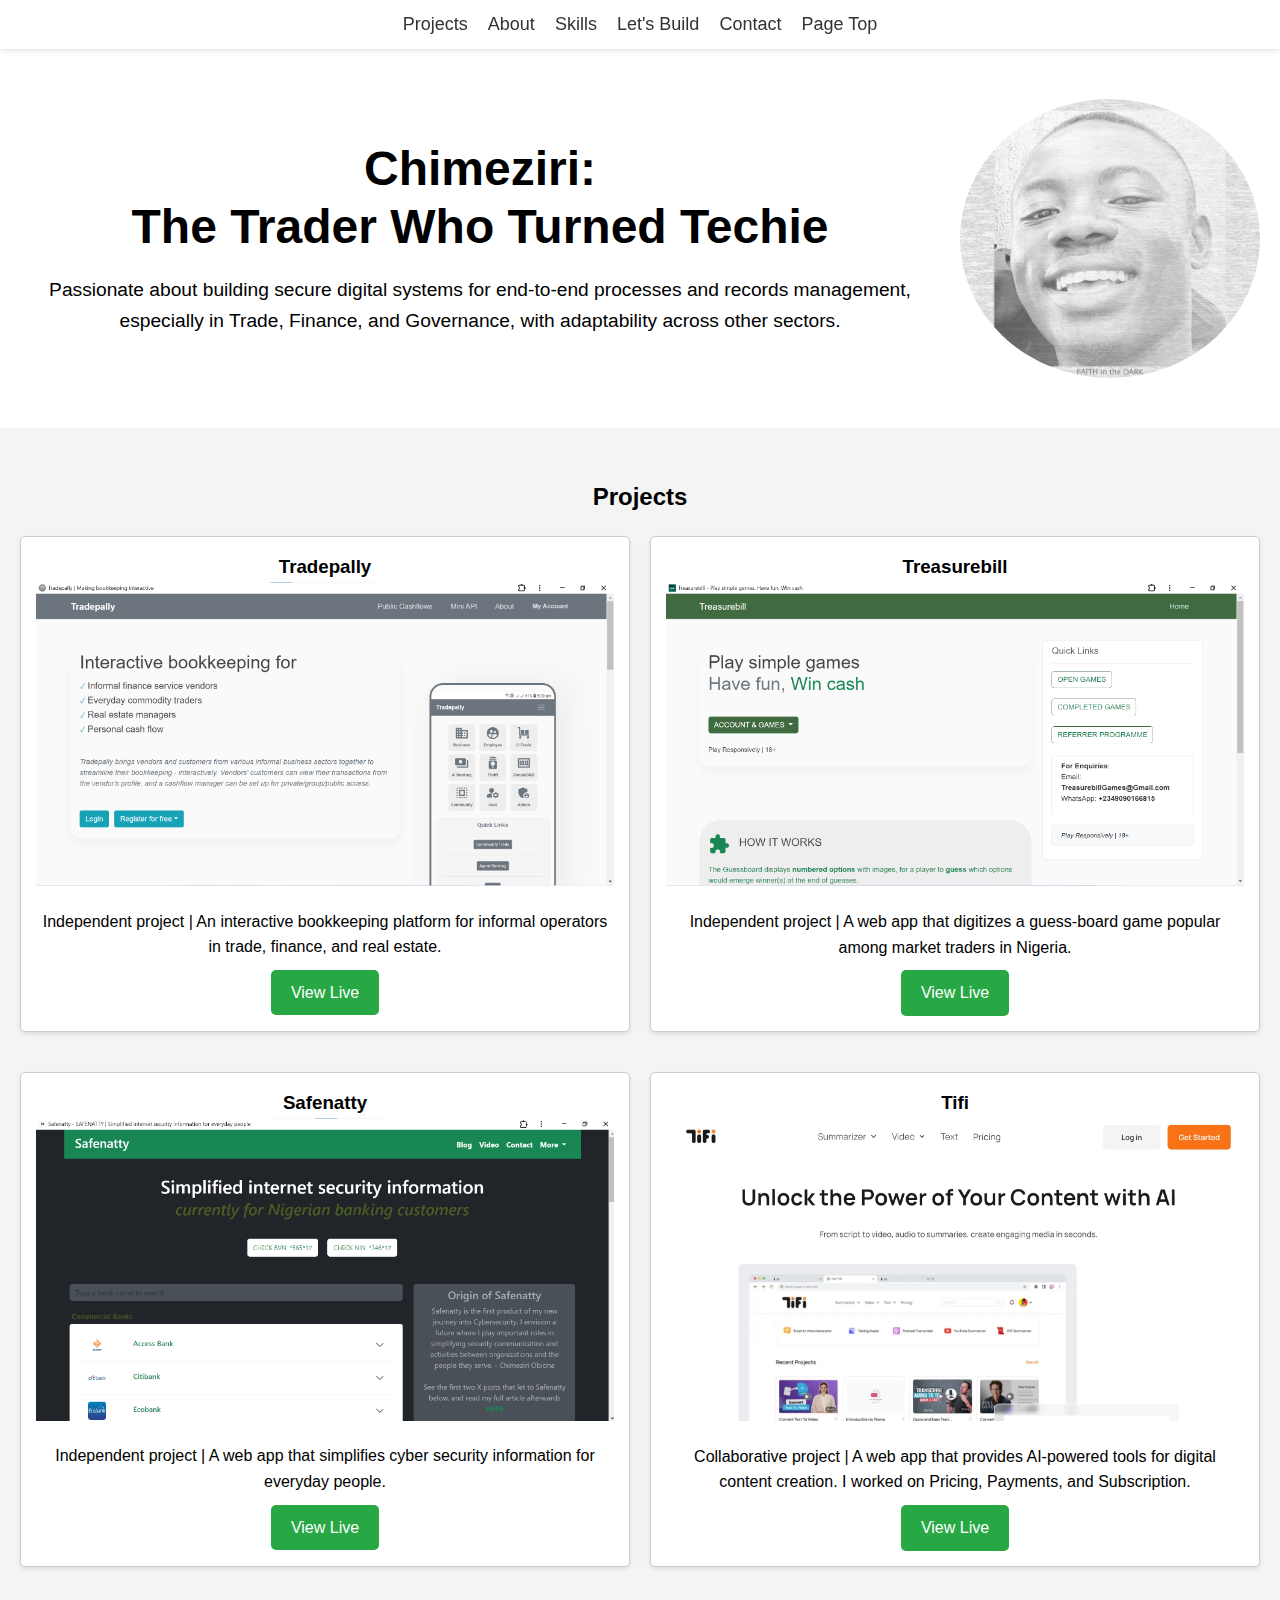
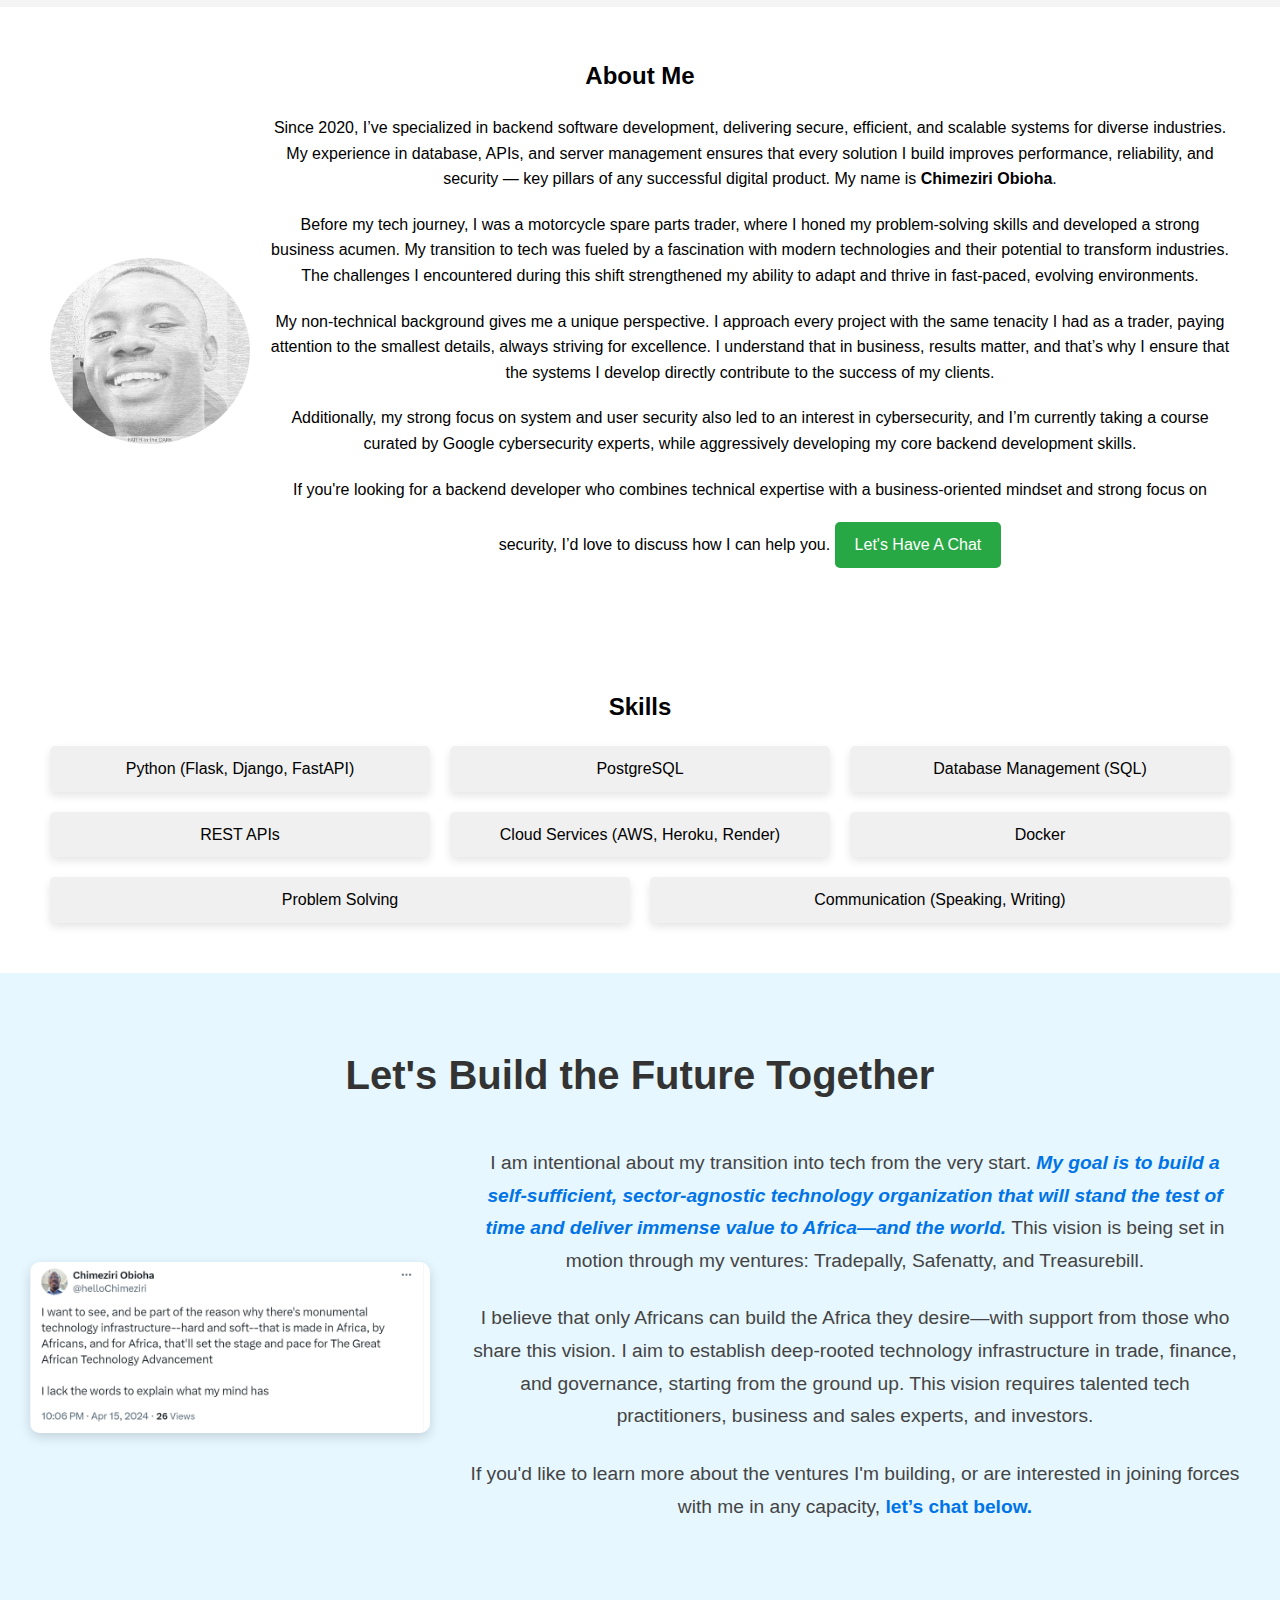
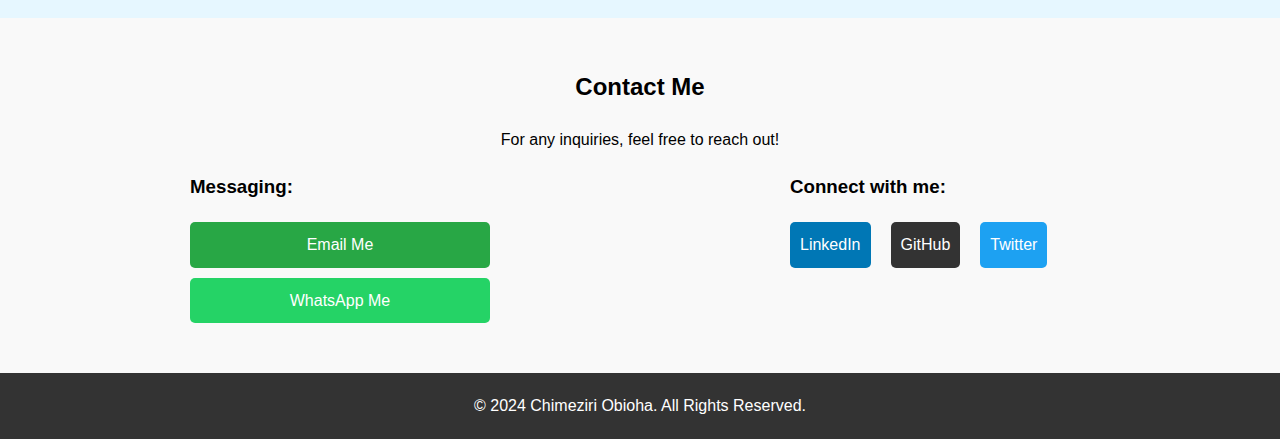
<file: index.html>
<!DOCTYPE html>
<html lang="en">

<head>
    <meta charset="UTF-8">
    <meta name="viewport" content="width=device-width, initial-scale=1.0">
    <meta http-equiv="X-UA-Compatible" content="IE=edge">

    <!-- SEO Meta Tags -->
    <meta name="description"
        content="Chimeziri Obioha, a backend software developer specializing in secure, efficient, and scalable digital systems. Expert in Python, Flask, PostgreSQL, and cybersecurity.">
    <meta name="keywords"
        content="Backend developer, software developer, secure digital systems, cybersecurity, Python, Flask, PostgreSQL, APIs, databases">
    <meta name="author" content="Chimeziri Obioha">

    <title>Chimeziri Obioha - Software Developer | Secure Backend Systems & Cybersecurity</title>
    <link rel="stylesheet" href="styles.css">

    <!-- Structured Data for SEO (Person Schema) -->
    <script type="application/ld+json">
  {
    "@context": "https://schema.org",
    "@type": "Person",
    "name": "Chimeziri Obioha",
    "jobTitle": "Backend Developer",
    "url": "https://chimeziriobioha.com",
    "sameAs": [
      "https://www.linkedin.com/in/chimeziriobioha",
      "https://github.com/chimeziriobioha",
      "https://twitter.com/helloChimeziri"
    ],
    "worksFor": {
      "@type": "Organization",
      "name": ""
    }
  }
  </script>
</head>

<body id="page-top">
    <!-- Navigation Bar -->
    <header>
        <div class="nav-wrapper">
            <button class="scroll-btn left-btn" onclick="scrollNav('left')">←</button>
            <nav>
                <ul>
                    <li><a href="#projects">Projects</a></li>
                    <li><a href="#about">About</a></li>
                    <li><a href="#skills">Skills</a></li>
                    <li><a href="#lets-build">Let's Build</a></li>
                    <li><a href="#contact">Contact</a></li>
                    <li><a href="#page-top">Page Top</a></li>
                </ul>
            </nav>
            <button class="scroll-btn right-btn" onclick="scrollNav('right')">→</button>
        </div>
    </header>

    <!-- Hero Section -->
    <section id="hero">
        <div class="hero-content">
            <div class="hero-text">
                <h1>Chimeziri: <br> The Trader Who Turned Techie</h1>
                <p>Passionate about building secure digital systems for end-to-end processes and records management,
                    especially in Trade, Finance, and Governance, with adaptability across other sectors.</p>
            </div>
            <img src="images/FAITH_in_the_DARK_small_size.jpg" alt="Chimeziri smiling" class="hero-img">
        </div>
    </section>

    <!-- Projects Section -->
    <section id="projects">
        <h2>Projects</h2>
        <div class="projects-container">
            <div class="project">
                <h3>Tradepally</h3>
                <img src="images/tradepally homepage laptop.png" alt="Screenshot of Tradepally homepage"
                    class="screenshot">
                <p>Independent project | An interactive bookkeeping platform for informal operators in trade, finance,
                    and real estate.</p>
                <a href="https://tradepally.com" class="project-link" target="_blank">View Live</a>
            </div>
            <div class="project">
                <h3>Treasurebill</h3>
                <img src="images/treasurebill homepage laptop.png" alt="Screenshot of Treasurebill homepage"
                    class="screenshot">
                <p>Independent project | A web app that digitizes a guess-board game popular among market traders in
                    Nigeria.</p>
                <a href="https://treasurebill.com" class="project-link" target="_blank">View Live</a>
            </div>
            <div class="project">
                <h3>Safenatty</h3>
                <img src="images/safenatty homepage laptop.png" alt="Screenshot of Safenatty homepage"
                    class="screenshot">
                <p>Independent project | A web app that simplifies cyber security information for everyday people.</p>
                <a href="https://safenatty.com" class="project-link" target="_blank">View Live</a>
            </div>
            <div class="project">
                <h3>Tifi</h3>
                <img src="images/tifi homepage laptop.png" alt="Screenshot of Tifi homepage" class="screenshot">
                <p>Collaborative project | A web app that provides AI-powered tools for digital content creation. I
                    worked
                    on Pricing, Payments, and Subscription.</p>
                <a href="https://tifi.tv" class="project-link" target="_blank">View Live</a>
            </div>
        </div>
    </section>

    <!-- About Section -->
    <section id="about">
        <h2>About Me</h2>
        <div class="about-content">
            <img src="images/FAITH_in_the_DARK_small_size.jpg" alt="Chimeziri Obioha smiling" class="about-img">
            <div class="about-text">
                <p>Since 2020, I’ve specialized in backend software development, delivering secure, efficient, and
                    scalable systems for diverse industries. My experience in database, APIs, and server management
                    ensures that every solution I build improves performance, reliability, and security — key pillars of
                    any successful digital product. My name is <strong>Chimeziri Obioha</strong>.</p>

                <p>Before my tech journey, I was a motorcycle spare parts trader, where I honed my problem-solving
                    skills and developed a strong business acumen. My transition to tech was fueled by a fascination
                    with modern technologies and their potential to transform industries. The challenges I
                    encountered during this shift strengthened my ability to adapt and thrive in fast-paced, evolving
                    environments.</p>

                <p>My non-technical background gives me a unique perspective. I approach every project with the same
                    tenacity I had as a trader, paying attention to the smallest details, always striving for
                    excellence. I understand that in business, results matter, and that’s why I ensure that the systems
                    I develop directly contribute to the success of my clients.</p>

                <p>Additionally, my strong focus on system and user security also led to an interest in cybersecurity,
                    and I’m currently taking a course curated by Google cybersecurity experts, while aggressively
                    developing my core backend development skills.</p>

                <p>If you're looking for a backend developer who combines technical expertise with a business-oriented
                    mindset and strong focus on security, I’d love to discuss how I can help you. <a href="#contact"
                        class="cta-btn">Let's Have A Chat</a></p>
            </div>
        </div>
    </section>

    <!-- Skills Section -->
    <section id="skills">
        <h2>Skills</h2>
        <div class="skills-container">
            <div class="skill">Python (Flask, Django, FastAPI)</div>
            <div class="skill">PostgreSQL</div>
            <div class="skill">Database Management (SQL)</div>
            <div class="skill">REST APIs</div>
            <div class="skill">Cloud Services (AWS, Heroku, Render)</div>
            <div class="skill">Docker</div>
            <div class="skill">Problem Solving</div>
            <div class="skill">Communication (Speaking, Writing)</div>
        </div>
    </section>

    <!-- Let's Build Section -->
    <section id="lets-build">
        <h2>Let's Build the Future Together</h2>
        <div class="lets-build-content">
            <img src="images/tech infra in africa.png" alt="Tweet from Chimeziri Obioha" class="lets-build-img">
            <div class="lets-build-text">
                <p>I am intentional about my transition into tech from the very start. <em>My goal is to build a
                        self-sufficient, sector-agnostic technology organization that will stand the test of time and
                        deliver immense value to Africa—and the world.</em> This vision is being set in motion through
                    my ventures: Tradepally, Safenatty, and Treasurebill.</p>

                <p>I believe that only Africans can build the Africa they desire—with support from those who share this
                    vision. I aim to establish deep-rooted technology infrastructure in trade, finance, and governance,
                    starting from the ground up. This vision requires talented tech practitioners, business
                    and sales experts, and investors.
                </p>

                <p>If you'd like to learn more about the ventures I'm building, or are interested in joining forces with
                    me in any capacity, <a href="#contact" class="cta-link">let’s chat below.</a></p>
            </div>
        </div>
    </section>

    <!-- Contact Section -->
    <section id="contact">
        <h2>Contact Me</h2>
        <p>For any inquiries, feel free to reach out!</p>

        <div class="contact-wrapper">
            <!-- Contact Email as Button -->
            <div class="contact-messaging">
                <h3>Messaging:</h3>
                <a href="mailto:chimeobioha@gmail.com" class="email-btn">Email Me</a>
                <a href="https://wa.me/2349090166815" class="whatsapp-btn" target="_blank">WhatsApp Me</a>
            </div>

            <!-- Social Media Links -->
            <div class="social-media">
                <h3>Connect with me:</h3>
                <div class="social-links">
                    <a href="https://www.linkedin.com/in/chimeziriobioha" target="_blank"
                        class="social-icon linkedin">LinkedIn</a>
                    <a href="https://github.com/chimeziriobioha" target="_blank" class="social-icon github">GitHub</a>
                    <a href="https://twitter.com/helloChimeziri" target="_blank" class="social-icon twitter">Twitter</a>
                </div>
            </div>
        </div>
    </section>

    <!-- Footer -->
    <footer>
        <p>&copy; 2024 Chimeziri Obioha. All Rights Reserved.</p>
    </footer>

    <script>
        // Function to handle scrolling the nav bar left or right
        function scrollNav(direction) {
            const nav = document.querySelector('nav');
            const scrollAmount = 200; // Adjust scroll amount as needed
            if (direction === 'left') {
                nav.scrollBy({ left: -scrollAmount, behavior: 'smooth' });
            } else {
                nav.scrollBy({ left: scrollAmount, behavior: 'smooth' });
            }
        }

        // Optional: Add logic to hide buttons if scrolling is not possible
        window.addEventListener('resize', toggleScrollButtons);
        window.addEventListener('load', toggleScrollButtons);

        function toggleScrollButtons() {
            const nav = document.querySelector('nav');
            const leftBtn = document.querySelector('.left-btn');
            const rightBtn = document.querySelector('.right-btn');

            // Check if nav can scroll left or right and hide/show buttons accordingly
            if (nav.scrollWidth > nav.clientWidth) {
                rightBtn.style.display = 'block';
            } else {
                rightBtn.style.display = 'none';
            }

            // Initially hide the left button because we start at the far left
            leftBtn.style.display = 'none';

            // Handle the scroll event to show/hide buttons dynamically
            nav.addEventListener('scroll', () => {
                if (nav.scrollLeft === 0) {
                    leftBtn.style.display = 'none'; // Hide left button if scrolled to the start
                } else {
                    leftBtn.style.display = 'block'; // Show left button
                }

                if (nav.scrollLeft + nav.clientWidth >= nav.scrollWidth) {
                    rightBtn.style.display = 'none'; // Hide right button if scrolled to the end
                } else {
                    rightBtn.style.display = 'block'; // Show right button
                }
            });
        }

    </script>

</body>

</html>
</file>
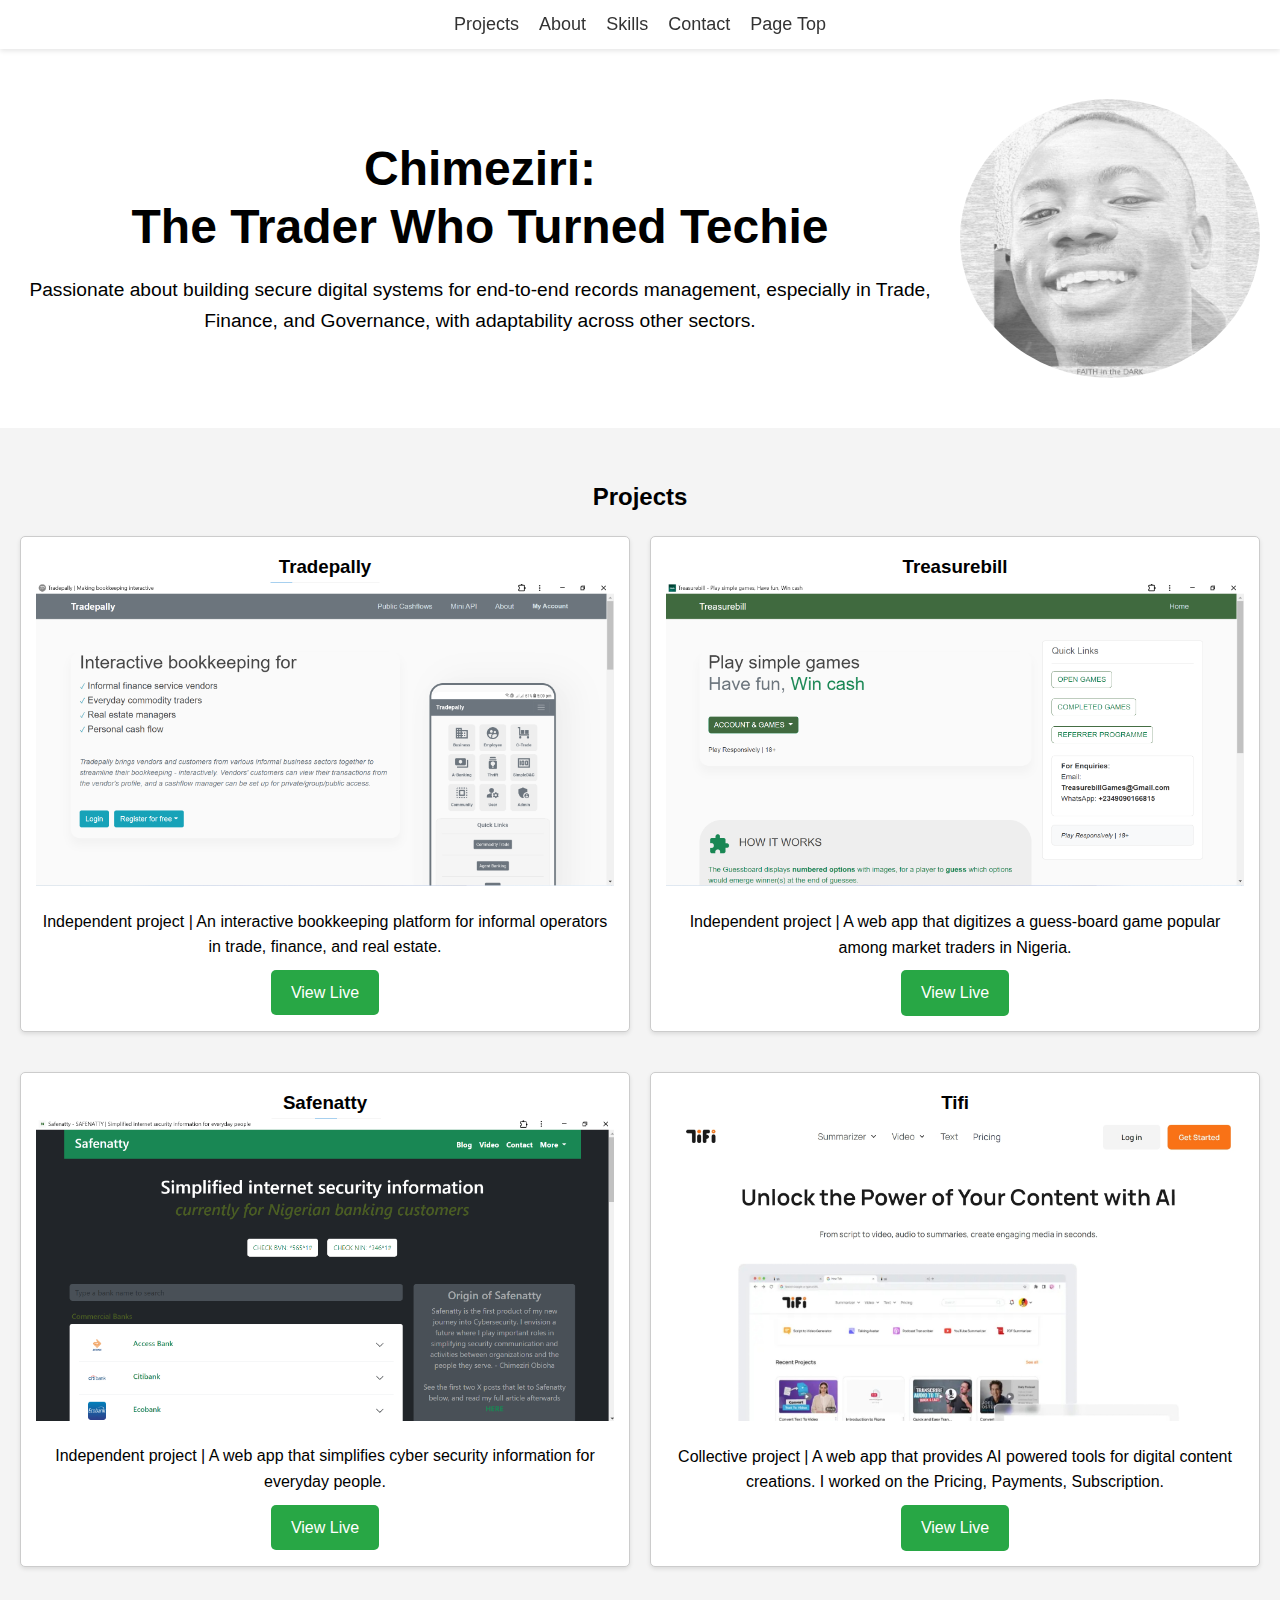
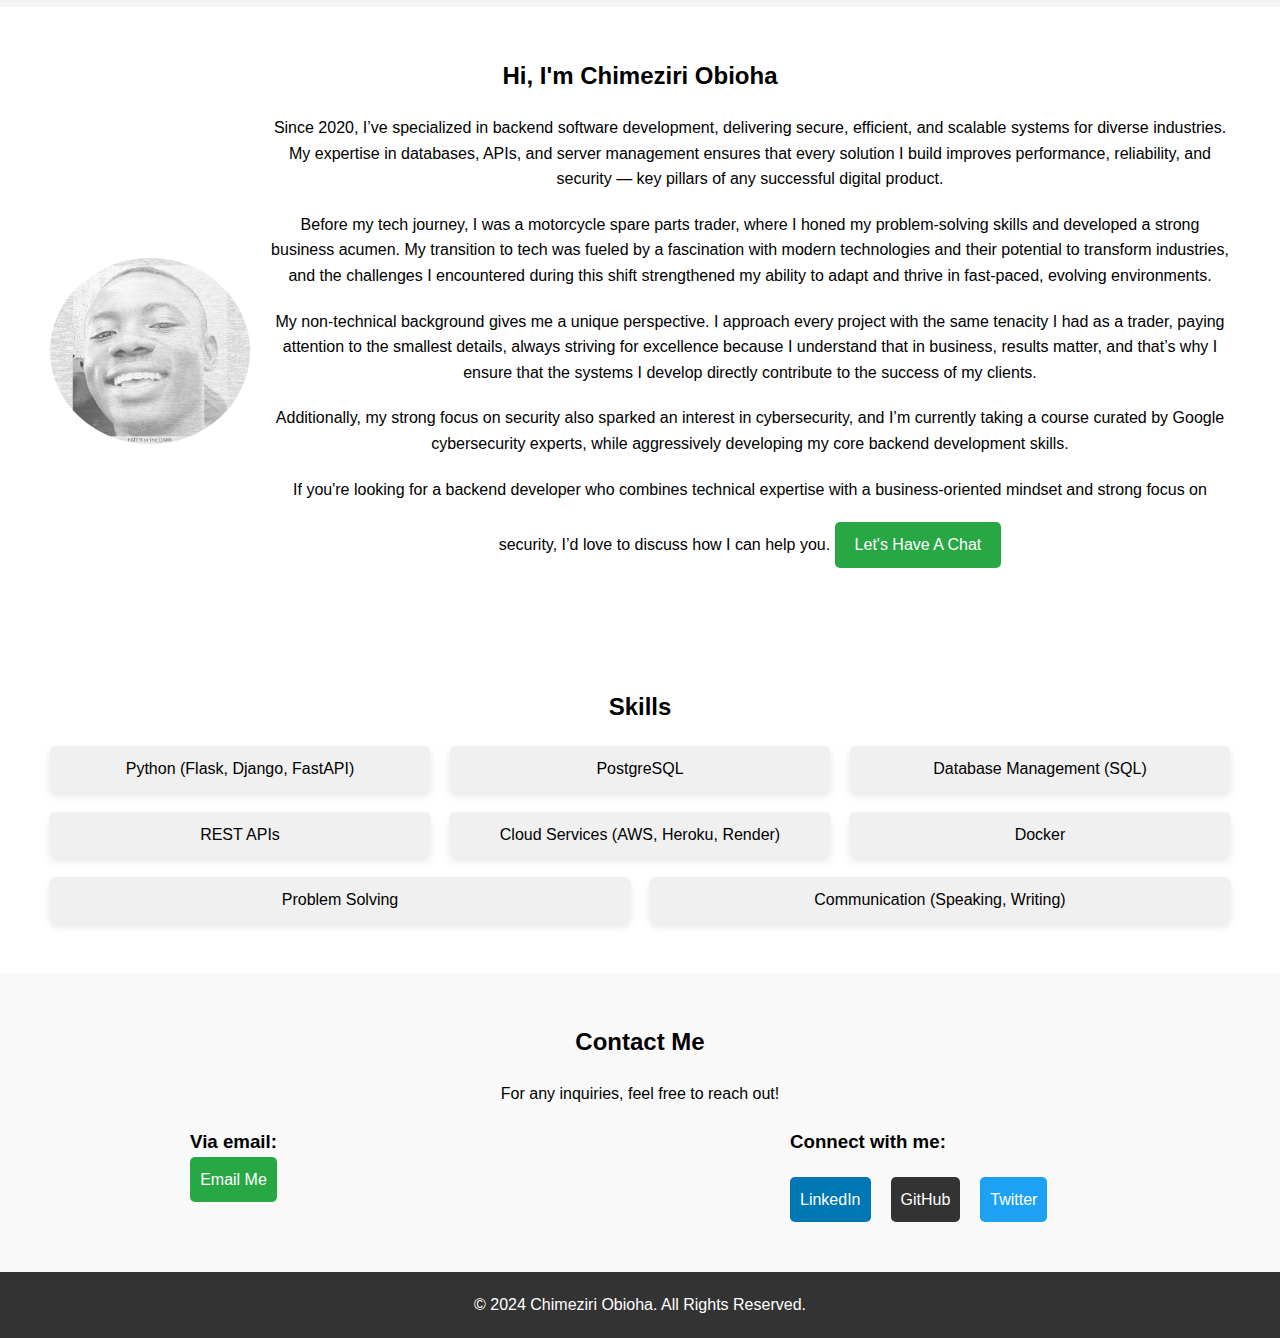
<file: home.html>
<!DOCTYPE html>
<html lang="en">

<head>
  <meta charset="UTF-8">
  <meta name="viewport" content="width=device-width, initial-scale=1.0">
  <meta http-equiv="X-UA-Compatible" content="IE=edge">
  <title>Chimeziri Obioha - Software Developer</title>
  <link rel="stylesheet" href="styles.css">
</head>

<body id="page-top">
  <!-- Navigation Bar -->
  <header>
    <nav class="sticky-nav">
      <ul>
        <li><a href="#projects">Projects</a></li>
        <li><a href="#about">About</a></li>
        <li><a href="#skills">Skills</a></li>
        <li><a href="#contact">Contact</a></li>
        <li><a href="#page-top">Page Top</a></li>
      </ul>
    </nav>
  </header>

  <!-- Hero Section -->
  <section id="hero">
    <div class="hero-content">
      <div class="hero-text">
        <h1>Chimeziri: <br> The Trader Who Turned Techie</h1>
        <p>Passionate about building secure digital systems for end-to-end records management, especially in Trade,
          Finance, and Governance, with adaptability across other sectors.</p>
      </div>
      <img src="images/FAITH_in_the_DARK_small_size.jpg" alt="Smiling face" class="hero-img">
    </div>
  </section>

  <!-- Projects Section -->
  <section id="projects">
    <h2>Projects</h2>
    <div class="projects-container">
      <div class="project">
        <h3>Tradepally</h3>
        <img src="images/tradepally homepage laptop.png" alt="Laptop screenshot of Tradepally" class="screenshot">
        <p>Independent project | An interactive bookkeeping platform for informal operators in trade, finance, and real
          estate.</p>
        <a href="https://tradepally.com" class="project-link" target="_blank">View Live</a>
      </div>
      <div class="project">
        <h3>Treasurebill</h3>
        <img src="images/treasurebill homepage laptop.png" alt="Laptop screenshot of Treasurebill" class="screenshot">
        <p>Independent project | A web app that digitizes a guess-board game popular among market traders
          in Nigeria.</p>
        <a href="https://treasurebill.com" class="project-link" target="_blank">View Live</a>
      </div>
      <div class="project">
        <h3>Safenatty</h3>
        <img src="images/safenatty homepage laptop.png" alt="Laptop screenshot of Safenatty" class="screenshot">
        <p>Independent project | A web app that simplifies cyber security information for everyday people.</p>
        <a href="https://safenatty.com" class="project-link" target="_blank">View Live</a>
      </div>
      <div class="project">
        <h3>Tifi</h3>
        <img src="images/tifi homepage laptop.png" alt="Laptop screenshot of Tifi" class="screenshot">
        <p>Collective project | A web app that provides AI powered tools for digital content creations. I
          worked on the Pricing, Payments, Subscription.
        </p>
        <a href="https://tifi.tv" class="project-link" target="_blank">View Live</a>
      </div>
    </div>
  </section>

  <!-- About Section -->
  <section id="about">
    <h2>Hi, I'm Chimeziri Obioha</h2>
    <div class="about-content">
      <img src="images/FAITH_in_the_DARK_small_size.jpg" alt="Smiling face" class="about-img">
      <div class="about-text">
        <p>Since 2020, I’ve specialized in backend software development, delivering secure, efficient, and scalable
          systems for diverse industries. My expertise in databases, APIs, and server management ensures that every
          solution I build improves performance, reliability, and security — key pillars of any successful digital
          product.</p>

        <p>Before my tech journey, I was a motorcycle spare parts trader, where I honed my problem-solving skills and
          developed a strong business acumen. My transition to tech was fueled by a fascination with modern technologies
          and their potential to transform industries, and the challenges I encountered during this shift strengthened
          my ability to adapt and thrive in fast-paced, evolving environments.</p>

        <p>My non-technical background gives me a unique perspective. I approach every project with the same tenacity I
          had as a trader, paying attention to the smallest details,
          always striving for excellence because I understand that in business, results matter, and that’s why I ensure
          that the systems I develop directly contribute to the success of my clients.</p>

        <p>Additionally, my strong focus on security also sparked an interest in cybersecurity, and I’m currently taking a
          course curated by Google cybersecurity experts, while aggressively developing my core backend development
          skills.</p>

        <p>If you're looking for a backend developer who combines technical expertise with a business-oriented mindset
          and strong focus on security, I’d love to discuss how I can help you. <a href="#contact" class="cta-btn">Let's
            Have A Chat</a></p>
      </div>
    </div>
  </section>

  <!-- Skills Section -->
  <section id="skills">
    <h2>Skills</h2>
    <div class="skills-container">
      <div class="skill">Python (Flask, Django, FastAPI)</div>
      <div class="skill">PostgreSQL</div>
      <div class="skill">Database Management (SQL)</div>
      <div class="skill">REST APIs</div>
      <div class="skill">Cloud Services (AWS, Heroku, Render)</div>
      <div class="skill">Docker</div>
      <div class="skill">Problem Solving</div>
      <div class="skill">Communication (Speaking, Writing)</div>
    </div>
  </section>

  <!-- Contact Section -->
  <section id="contact">
    <h2>Contact Me</h2>
    <p>For any inquiries, feel free to reach out!</p>

    <div class="contact-wrapper">
      <!-- Contact Email as Button -->
      <div class="contact-email">
        <h3>Via email:</h3>
        <a href="mailto:your-email@example.com" class="email-btn">Email Me</a>
      </div>

      <!-- Social Media Links -->
      <div class="social-media">
        <h3>Connect with me:</h3>
        <div class="social-links">
          <a href="https://www.linkedin.com/in/chimeziri" target="_blank" class="social-icon linkedin">LinkedIn</a>
          <a href="https://github.com/chimeziri" target="_blank" class="social-icon github">GitHub</a>
          <a href="https://twitter.com/chimeziri" target="_blank" class="social-icon twitter">Twitter</a>
        </div>
      </div>
    </div>
  </section>

  <!-- Footer -->
  <footer>
    <p>&copy; 2024 Chimeziri Obioha. All Rights Reserved.</p>
  </footer>

</body>

</html>
</file>
<file: styles.css>
* {
    margin: 0;
    padding: 0;
    box-sizing: border-box;
}

body {
  font-family: Arial, sans-serif;
  line-height: 1.6;
}

header {
  color: #333;
  background: #fff;
  padding: 10px 0;
  text-align: center;
  position: sticky;
  top: 0;
  z-index: 1000;
  box-shadow: 0 2px 5px rgba(0, 0, 0, 0.1);
}

/* Wrapper to hold the nav and buttons */
.nav-wrapper {
  position: relative;
  display: flex;
  justify-content: center;
  align-items: center;
}

/* Styles for the nav bar */
nav {
  overflow-x: auto;
  white-space: nowrap;
  scroll-behavior: smooth;
  flex: 1;
}

nav ul {
  list-style: none;
  display: flex;
  gap: 20px;
  padding: 0;
  margin: 0;
  width: max-content;
}

nav ul li {
  display: inline-block;
}

nav ul li a {
  color: #333;
  text-decoration: none;
  font-size: 18px;
  white-space: nowrap;
}

nav::-webkit-scrollbar {
  display: none;
}

/* Scroll Buttons */
.scroll-btn {
  position: absolute;
  background-color: #fff;
  color: #333;
  border: none;
  padding: 10px;
  cursor: pointer;
  z-index: 2;
  font-size: 18px;
}

.left-btn {
  left: 0;
}

.right-btn {
  right: 0;
}

.scroll-btn:hover {
  background-color: #fff;
}

/* Padding and scroll buttons for mobile views */
@media (max-width: 768px) {
  nav {
    padding-left: 20px;
    padding-right: 20px;
  }

  .scroll-btn {
    display: block;
  }
  
  /* Centering for tablet screens */
  .nav-wrapper {
    justify-content: center;
  }

  nav ul {
    justify-content: center;
    margin: 0 auto;
  }
}

/* Center the nav and hide buttons on larger screens */
@media (min-width: 768px) {
  .scroll-btn {
    display: none;
  }

  .nav-wrapper {
    justify-content: center;
  }

  nav ul {
    justify-content: center;
    margin: 0 auto;
  }
}

section {
  padding: 50px;
  text-align: center;
}

footer {
  background: #333;
  color: #fff;
  padding: 20px 0;
  text-align: center;
}

.cta-btn {
  display: inline-block;
  margin-top: 20px;
  padding: 10px 20px;
  background-color: #28a745;
  color: white;
  text-decoration: none;
  border-radius: 5px;
  transition: background-color 0.3s ease;
}

.cta-btn:hover {
  background-color: #218838;
}
  
@media (max-width: 480px) {
  .cta-btn {
      padding: 15px 30px;
      font-size: 1.2em;
  }
}

/* Skills Section */
.skills-container {
  display: flex;
  flex-wrap: wrap;
  justify-content: space-between;
  gap: 20px;
}

.skill {
  background-color: #f0f0f0;
  padding: 10px 20px;
  border-radius: 5px;
  flex: 1 1 calc(33.33% - 20px);
  text-align: center;
  box-shadow: 0 4px 8px rgba(0, 0, 0, 0.1);
}
  
.skill:hover {
  background-color: #e0e0e0;
  transition: background-color 0.3s ease;
}
  
/* Adjust skill box sizing for smaller screens */
@media (max-width: 768px) {
  .skill {
    flex: 1 1 calc(50% - 20px);
  }
}
  
@media (max-width: 480px) {
  .skill {
    flex: 1 1 100%;
  }
}
  
/* Contact Section */
#contact {
  padding: 50px 20px;
  background-color: #f9f9f9;
  text-align: center;
}

.contact-wrapper {
  display: flex;
  flex-direction: column;
  align-items: center;
  gap: 40px;
  max-width: 900px;
  margin: 0 auto;
}

.contact-messaging {
  width: 100%;
  max-width: 300px;
  text-align: left;
}

.email-btn {
  display: block;
  padding: 10px;
  background-color: #28a745;
  color: white;
  text-align: center;
  border-radius: 5px;
  text-decoration: none;
  font-size: 16px;
  transition: background-color 0.3s ease;
}

.contact-messaging h3 {
  margin-bottom: 20px;
}

#contact p {
  margin-bottom: 20px;
}

.email-btn:hover {
  background-color: #218838;
}

.whatsapp-btn {
  display: block;
  padding: 10px;
  background-color: #25D366;
  color: white;
  text-align: center;
  border-radius: 5px;
  text-decoration: none;
  font-size: 16px;
  transition: background-color 0.3s ease;
  margin-top: 10px;
}

.whatsapp-btn:hover {
  background-color: #1ebd5a;
}

/* Social Media Section */
.social-media {
  text-align: left;
  width: 100%;
  max-width: 300px;
}

.social-media h3 {
  margin-bottom: 20px;
}

.social-links {
  display: flex;
  flex-direction: column;
  gap: 15px;
}

.social-icon {
  display: block;
  padding: 10px;
  color: white;
  text-align: center;
  border-radius: 5px;
  text-decoration: none;
  font-size: 16px;
}

.linkedin {
  background-color: #0077B5;
}

.github {
  background-color: #333;
}

.twitter {
  background-color: #1DA1F2;
}

.social-icon:hover {
  opacity: 0.8;
}

/* Responsive design */
@media (min-width: 768px) {
  .contact-wrapper {
      flex-direction: row;
      justify-content: space-between;
      align-items: flex-start;
  }

  .social-media {
      text-align: left;
  }

  .social-links {
      flex-direction: row;
      gap: 20px;
  }
}

/* Styling for the About Section */
.about-content {
  display: flex;
  align-items: center;
  gap: 20px;
  flex-direction: row;
}

.about-img {
  max-width: 200px;
  height: auto;
  border-radius: 50%;
}

#about p {
  margin-bottom: 20px;
}

.about-text {
  flex: 1;
}

/* For mobile screens (width less than 768px) */
@media (max-width: 768px) {
  .about-content {
    flex-direction: column;
    align-items: center;
    text-align: center;
  }

  .about-img {
    margin-bottom: 15px;
  }

  .about-text {
    text-align: center;
  }
}

/* Styling for the Hero Section */
#hero {
  padding: 50px 20px;
}

.hero-content {
  display: flex;
  align-items: center;
  justify-content: space-between;
  gap: 20px;
}

.hero-text {
  flex: 1;
}

.hero-text h1 {
  font-size: 3rem;
  line-height: 1.2;
  margin-bottom: 20px;
}

.hero-text p {
  font-size: 1.2rem;
}

.hero-img {
  max-width: 300px;
  height: auto;
  border-radius: 50%;
}

/* For mobile screens (width less than 768px) */
@media (max-width: 768px) {
  .hero-content {
    flex-direction: column;
    align-items: center;
    text-align: center;
  }

  .hero-text h1 {
    font-size: 2.5rem;
  }

  .hero-text p {
    font-size: 1rem;
  }

  .hero-img {
    margin-bottom: 20px;
    max-width: 200px;
  }
}

/* Styling for the Project Section */
#projects .project {
  margin-bottom: 20px;
}

#projects {
  padding: 20px;
  background-color: #f4f4f4;
  padding-top: 50px; /* Ensure the title is visible when nagigation is used */
}

h2 {
  text-align: center;
  margin-bottom: 20px;
}

.projects-container {
  display: flex;
  flex-wrap: wrap;
  justify-content: space-between;
  gap: 20px;
}

.project {
  flex: 1 1 45%;
  padding: 15px;
  background-color: white;
  border: 1px solid #ccc;
  border-radius: 5px;
  box-shadow: 0 2px 4px rgba(0, 0, 0, 0.1);
}

.project img.screenshot {
  max-width: 100%;
  height: auto;
  margin-bottom: 15px;
}

.project-link {
  display: inline-block;
  padding: 10px 20px;
  margin-top: 10px;
  background-color: #28a745;
  color: white;
  text-decoration: none;
  border-radius: 5px;
  transition: background-color 0.3s ease;
}

.project-link:hover {
  background-color: #218838;
}

@media screen and (max-width: 768px) {
  .projects-container {
    flex-direction: column;
  }
  .project {
    flex: 1 1 100%;
  }
}

/* Styling for the Let's Build Section */
#lets-build {
  padding: 70px 30px;
  background-color: #e6f7ff;
}

#lets-build h2 {
  font-size: 2.5rem;
  text-align: center;
  margin-bottom: 40px;
  color: #333;
}

.lets-build-content {
  display: flex;
  align-items: center;
  justify-content: space-between;
  gap: 30px;
}

.lets-build-img {
  max-width: 400px;
  height: auto;
  border-radius: 10px;
  box-shadow: 0 4px 12px rgba(0, 0, 0, 0.15);
}

.lets-build-text {
  flex: 1;
  font-size: 1.2rem;
  line-height: 1.7;
  color: #444;
  padding: 0 10px;
}

.lets-build-text em {
  font-style: italic;
  font-weight: bold;
  color: #0073e6;
}

.lets-build-text p {
  margin-bottom: 25px;
}

.lets-build-text a.cta-link {
  text-decoration: none;
  font-weight: bold;
  color: #0073e6;
  transition: background-color 0.3s, color 0.3s;
}

.lets-build-text a.cta-link:hover {
  background-color: #0073e6;
  color: #fff;
}

/* Responsive for Mobile View */
@media (max-width: 768px) {
  .lets-build-content {
    flex-direction: column;
    text-align: center;
  }

  .lets-build-img {
    max-width: 100%;
    margin-bottom: 20px;
  }

  .lets-build-text {
    font-size: 1.1rem;
    padding: 0;
  }
}
</file>
